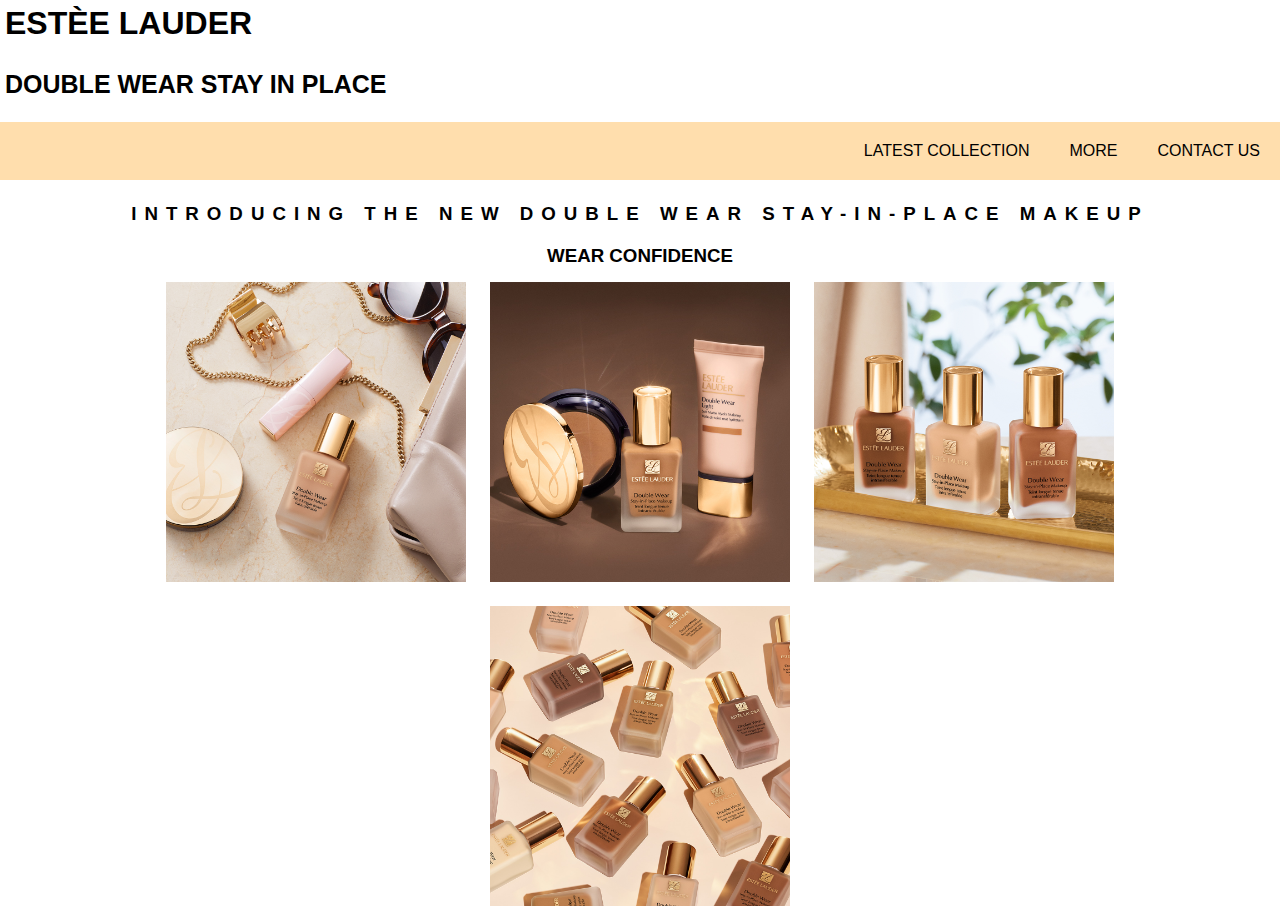
<file: index.html>
<!DOCTYPE html>
<html>
  <head>
    <meta charset="utf-8">
    <meta name="viewport" content="width=device-width">
    <meta name = "viewport" content = "width=device-width, inital-scale = 1.0">
    <title>Estée Lauder</title>
    <link href="style.css" rel="stylesheet" type="text/css" />
    <h1 style = "font-size:1%vw">ESTÈE LAUDER</h1>
   
   <br>
    <h2 style = "font-size:1%vw">DOUBLE WEAR STAY IN PLACE</h2>
    <br>
    <div class = "topnav">
      <a href = "contactus.html">CONTACT US</a>
      <a href = "more.html">MORE</a>
      <a href = "latestcollection.html">LATEST COLLECTION</a>
      </div>
      <br>
  </head>
<style>
  .left,.right {
    float: left;
    width: 20%;
  }
  .main {
    float: left;
    width: 60%;
  }
  /*web-page responsive*/
  @media screen and (max-width:800 px) {
    .left,.main,.right {
      width: 100%;
    }
  }

</style>
  <body>
    <div class = "container">
      <span class = "text1"><h3><center>Introducing the new  Double Wear Stay-in-Place makeup </center></h3></span>
      <span class = "text2"><h3><center>Wear Confidence</center></h3></span>

        <img src = "EL_1.jpg"  style="max-width:100%;height:auto;" alt = "Preview Photo 1"  height= "200";
  width= "300">
         <img src = "EL_9.jpg" style="max-width:100%;height:auto;" alt = "Preview Photo 2" height= "200";
  width= "300">
         <img src = "EL_4.jpg" style="max-width:100%;height:auto;" alt = "Preview Photo 3" height= "200";
  width= "300">
         <img src = "EL_15.jpg" style="max-width:100%;height:auto;" alt = "Preview Photo 4" height= "200";
  width= "300">
 



  </body>
</html>
</file>
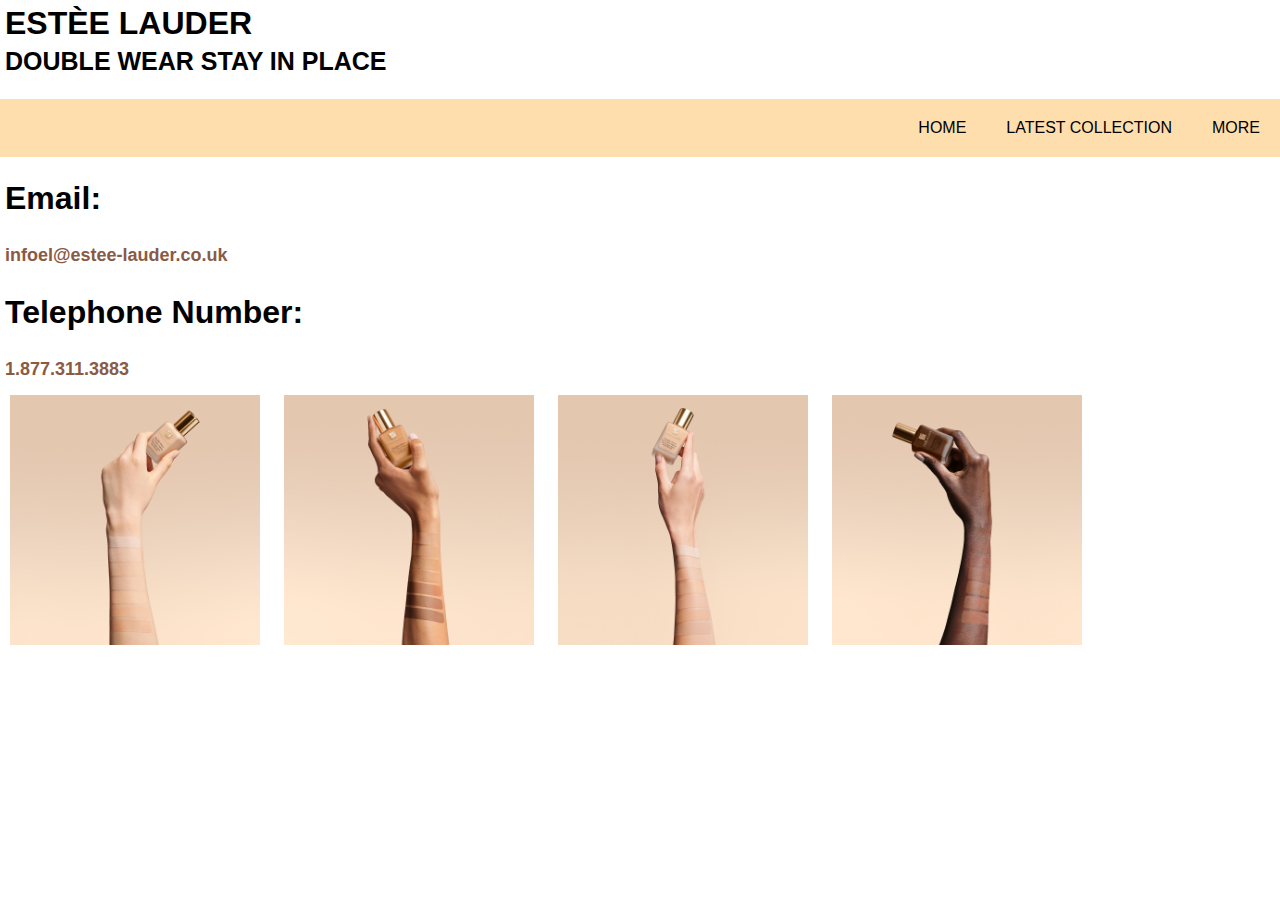
<file: contactus.html>
<!DOCTYPE html>
<html>
  <head>
    <meta charset="utf-8">
    <meta name="viewport" content="width=device-width">
    <meta name = "viewport" content = "width=device-width, inital-scale = 1.0">
    <title>Estée Lauder</title>
    <link href="style.css" rel="stylesheet" type="text/css" />
    <h1 style = "font-size:1%vw">ESTÈE LAUDER</h1>
   <h2 style = "font-size:1%vw">DOUBLE WEAR STAY IN PLACE</h2>
   
    <br>
    <div class = "topnav">
      <a href = "more.html">MORE</a>
      <a href = "latestcollection.html">LATEST COLLECTION</a>
      <a href = "index.html">HOME</a>

      </div>
      <br>
    <h1><b>Email:<b></h1> <br>
    <p>infoel@estee-lauder.co.uk</p> <br>
    <h1><b>Telephone Number:<b></h1> <br>
    <p>1.877.311.3883</p>
  </head>
<style>
  .left,.right {
    float: left;
    width: 20%;
  }
  .main {
    float: left;
    width: 60%;
  }
  /*web-page responsive*/
  @media screen and (max-width:800 px) {
    .left,.main,.right {
      width: 100%;
    }
  }
</style>
  <body>
    
<img src = "EL_26.jpg" style="max-width:100%;height:auto;" alt = "Preview Photo 11" height: "200" width = "250">
<img src = "EL_27.jpg" style="max-width:100%;height:auto;" alt = "Preview Photo 12" height: "200" width = "250">
<img src = "EL_28.jpg" style="max-width:100%;height:auto;" alt = "Preview Photo 13" height: "200" width = "250">
<img src = "EL_29.jpg" style="max-width:100%;height:auto;" alt = "Preview Photo 14" height: "200" width = "250">
  </body>
</html>
</file>
<file: style.css>
.topnav {
  background-color: navajowhite;
  overflow: hidden;
}

.topnav a {
  float: right;
  display: block;
  color: black;
  text-align: center;
  padding: 20px 20px;
  text-decoration: none;
  font-size: 16px;
  font-family: 'Lucida Sans', 'Lucida Sans Regular', 'Lucida Grande', 'Lucida Sans Unicode', Geneva, Verdana, sans-serif;
}
  h1 {
  font-family: 'Lucida Sans', 'Lucida Sans Regular', 'Lucida Grande', 'Lucida Sans Unicode', Geneva, Verdana, sans-serif;
  margin: 5px;
  }
  h2{
  font-family: 'Lucida Sans', 'Lucida Sans Regular', 'Lucida Grande', 'Lucida Sans Unicode', Geneva, Verdana, sans-serif;
  font-size: 25px;
  text-decoration: none;
  margin: 5px;
  }
  h3 {
    font-family: sans-serif;
    margin: 5px;
  }
  p {
    font-family: sans-serif;
    font-size: 18px;
    color: #8a5a44;
    margin: 5px;
  }
  img {
    margin: 5px;
    padding: 5px;

  }
.center {  
 display: block;  
 margin-left: auto;  
 margin-right: auto;  
 }  

.topnav a:hover {
  background-color: #d4a373;
  transition: 0.5s;
}
 * {
  margin: 0%;
  padding: 0px;
}
.container {
text-align: center;
position: absolute;
transform: translate();
width: 100%;
}
.container span {
  text-transform: uppercase;
  display: block;
}
.text1{
  font-weight: 700;
  letter-spacing: 8px;
  margin-bottom: 20px;
  position: relative;
  animation: text 3s 1;
}


@keyframes text  {
  0% {
    
    margin-bottom: -40px;
  }
  30% {
   margin-bottom: -40px;
  }
  
}
</file>
